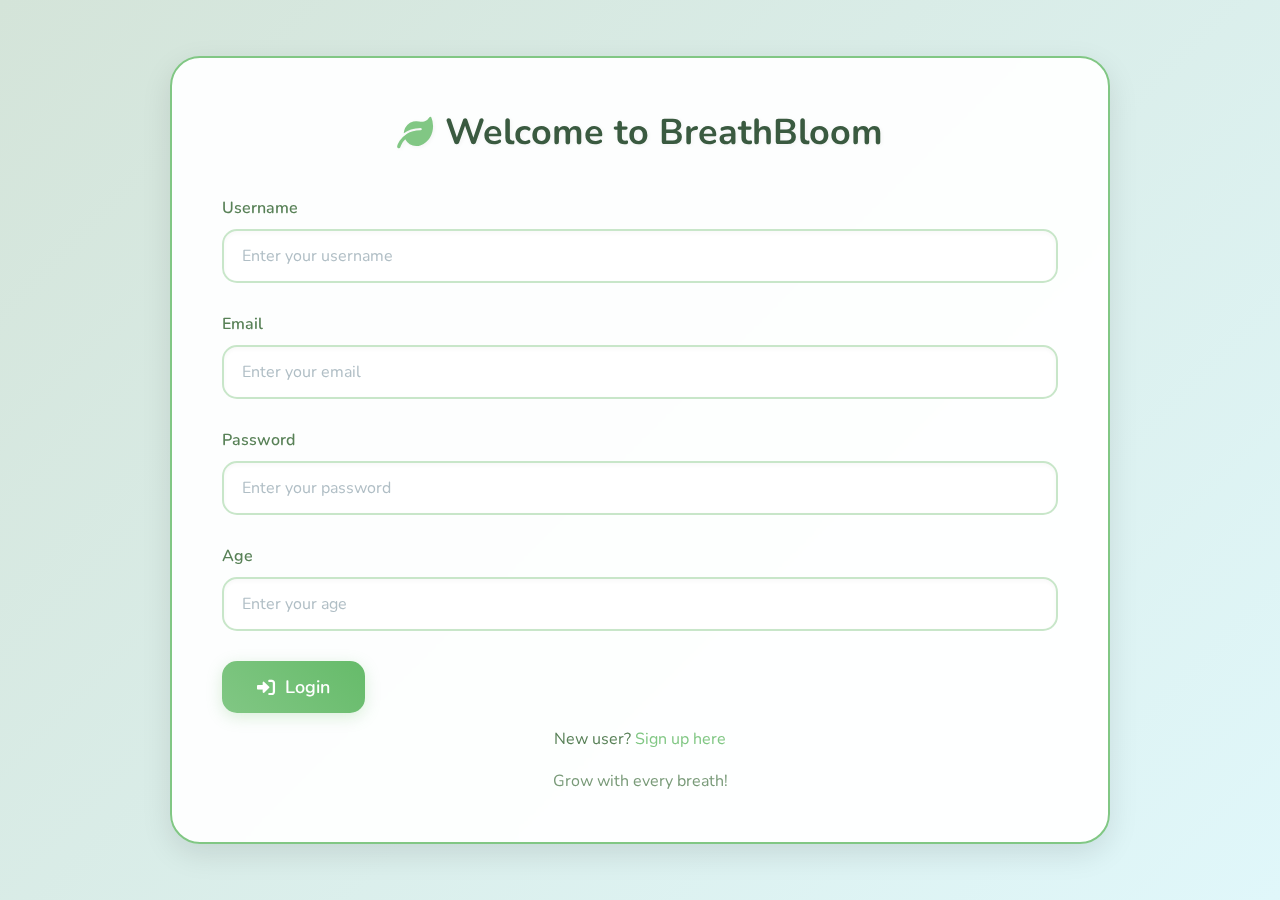
<file: frontend/index.html>
<!DOCTYPE html>
<html lang="en">
<head>
    <meta charset="UTF-8">
    <meta name="viewport" content="width=device-width, initial-scale=1.0">
    <title>BreathBloom - Login</title>
    <link rel="stylesheet" href="styles.css">
    <link href="https://fonts.googleapis.com/css2?family=Nunito:wght@400;600;700&display=swap" rel="stylesheet">
    <link rel="stylesheet" href="https://cdnjs.cloudflare.com/ajax/libs/font-awesome/6.0.0-beta3/css/all.min.css">
</head>
<body>
    <div class="container">
        <div class="login-box fade">
            <h1><i class="fas fa-leaf"></i> Welcome to BreathBloom</h1>
            <form id="login-form">
                <div class="input-group">
                    <label for="username">Username</label>
                    <input type="text" id="username" placeholder="Enter your username" required>
                </div>
                <div class="input-group">
                    <label for="email">Email</label>
                    <input type="email" id="email" placeholder="Enter your email" required>
                </div>
                <div class="input-group">
                    <label for="password">Password</label>
                    <input type="password" id="password" placeholder="Enter your password" required>
                </div>
                <div class="input-group">
                    <label for="age">Age</label>
                    <input type="number" id="age" placeholder="Enter your age" min="5" max="100" required>
                </div>
                <button type="submit"><i class="fas fa-sign-in-alt"></i> Login</button>
                <p class="signup-link">New user? <a href="signup.html">Sign up here</a></p>
            </form>
            <p class="slogan">Grow with every breath!</p>
        </div>
    </div>
    <script src="script.js"></script>
</body>
</html>
</file>
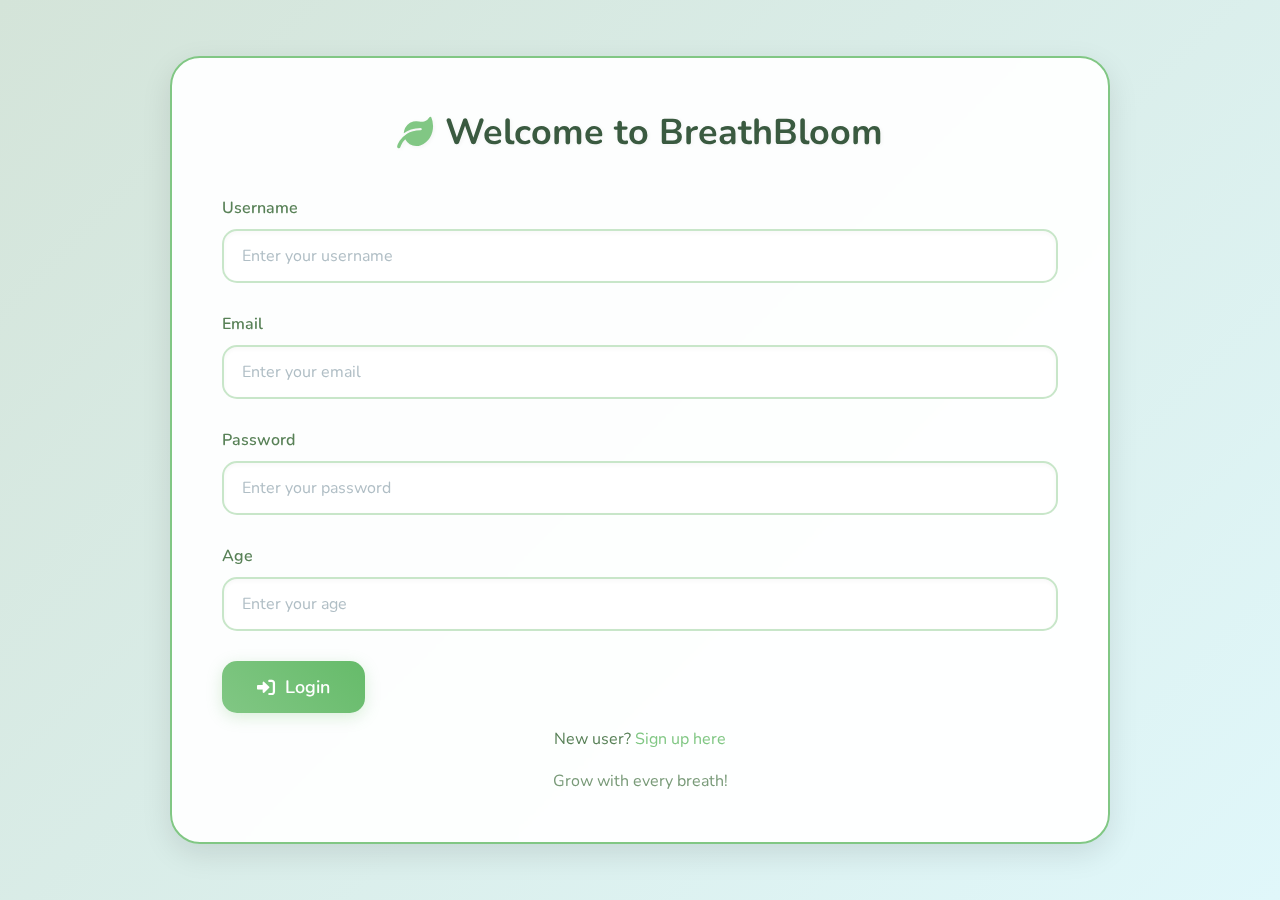
<file: frontend/city.html>
<!DOCTYPE html>
<html lang="en">
<head>
    <meta charset="UTF-8">
    <meta name="viewport" content="width=device-width, initial-scale=1.0">
    <title>BreathBloom - Select City</title>
    <link rel="stylesheet" href="styles.css">
    <link href="https://fonts.googleapis.com/css2?family=Nunito:wght@400;600;700&display=swap" rel="stylesheet">
    <link rel="stylesheet" href="https://cdnjs.cloudflare.com/ajax/libs/font-awesome/6.0.0-beta3/css/all.min.css">
</head>
<body>
    <div class="container">
        <div class="city-box fade">
            <h1><i class="fas fa-map-marker-alt"></i> Select Your City</h1>
            <select id="city-select">
                <option value="">Choose a city in India</option>
            </select>
            <button id="submit-city"><i class="fas fa-arrow-right"></i> Continue</button>
            <p class="slogan">Explore your air quality journey!</p>
        </div>
    </div>
    <script src="script.js"></script>
</body>
</html>
</file>
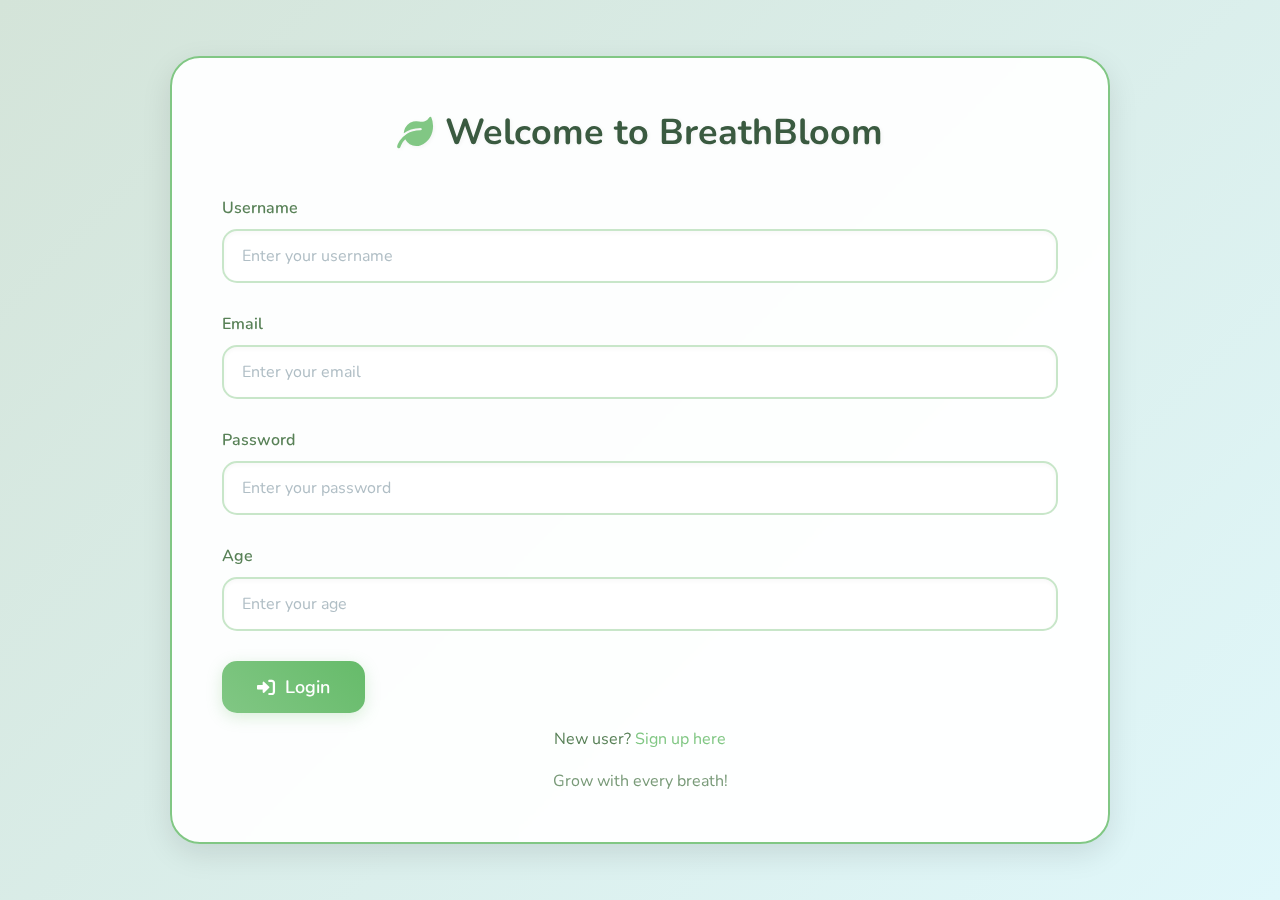
<file: frontend/profile.html>
<!DOCTYPE html>
<html lang="en">
<head>
    <meta charset="UTF-8">
    <meta name="viewport" content="width=device-width, initial-scale=1.0">
    <title>BreathBloom - Profile</title>
    <link rel="stylesheet" href="styles.css">
    <link href="https://fonts.googleapis.com/css2?family=Nunito:wght@400;600;700&display=swap" rel="stylesheet">
    <link rel="stylesheet" href="https://cdnjs.cloudflare.com/ajax/libs/font-awesome/6.0.0-beta3/css/all.min.css">
</head>
<body>
    <div class="container fade">
        <header>
            <h1><i class="fas fa-user-circle"></i> User Profile</h1>
            <div class="header-buttons">
                <button id="theme-toggle"><i class="fas fa-moon"></i> Toggle Theme</button>
                <button id="logout-btn"><i class="fas fa-sign-out-alt"></i> Logout</button>
                <button id="back-btn"><i class="fas fa-arrow-left"></i> Back to Dashboard</button>
            </div>
        </header>

        <div class="profile-info">
            <div class="profile-image-container">
                <img id="profile-image" src="" alt="Profile Image" style="display: none;">
            </div>
            <h2 id="user-username"></h2>
            <p>Email: <span id="user-email"></span></p>
            <p>Age: <span id="user-age"></span></p>
            <p>City: <span id="user-city"></span></p>
            <p>Bloom Points: <span id="user-points"></span></p>
            <p>Tasks Completed: <span id="user-tasks"></span></p>
            <button id="edit-profile-btn"><i class="fas fa-edit"></i> Edit Profile</button>
        </div>

        <div class="badges">
            <h3><i class="fas fa-medal"></i> Badges</h3>
            <ul id="badges-list"></ul>
            <button id="share-achievements"><i class="fas fa-share-alt"></i> Share Achievements</button>
        </div>

        <div class="rewards">
            <h3><i class="fas fa-gift"></i> Redeem Rewards</h3>
            <ul id="rewards-list"></ul>
        </div>

        <div class="achievements">
            <h3><i class="fas fa-trophy"></i> Achievements</h3>
            <ul id="achievements-list"></ul>
        </div>
    </div>

    <div id="edit-profile-modal" class="modal">
        <div class="modal-content">
            <span class="close">×</span>
            <h2><i class="fas fa-edit"></i> Edit Profile</h2>
            <form id="edit-profile-form">
                <div class="input-group">
                    <label for="edit-username">Username</label>
                    <input type="text" id="edit-username" placeholder="Enter your username" required>
                </div>
                <div class="input-group">
                    <label for="edit-email">Email</label>
                    <input type="email" id="edit-email" placeholder="Enter your email" required>
                </div>
                <div class="input-group">
                    <label for="edit-age">Age</label>
                    <input type="number" id="edit-age" placeholder="Enter your age" min="5" max="100" required>
                </div>
                <div class="input-group">
                    <label for="edit-city">City</label>
                    <input type="text" id="edit-city" placeholder="Enter your city">
                </div>
                <div class="input-group">
                    <label for="edit-profile-image">Profile Image</label>
                    <input type="file" id="edit-profile-image" accept="image/*">
                </div>
                <button type="submit"><i class="fas fa-save"></i> Save Changes</button>
            </form>
        </div>
    </div>

    <div id="notification" class="notification"></div>

    <script src="script.js"></script>
</body>
</html>
</file>
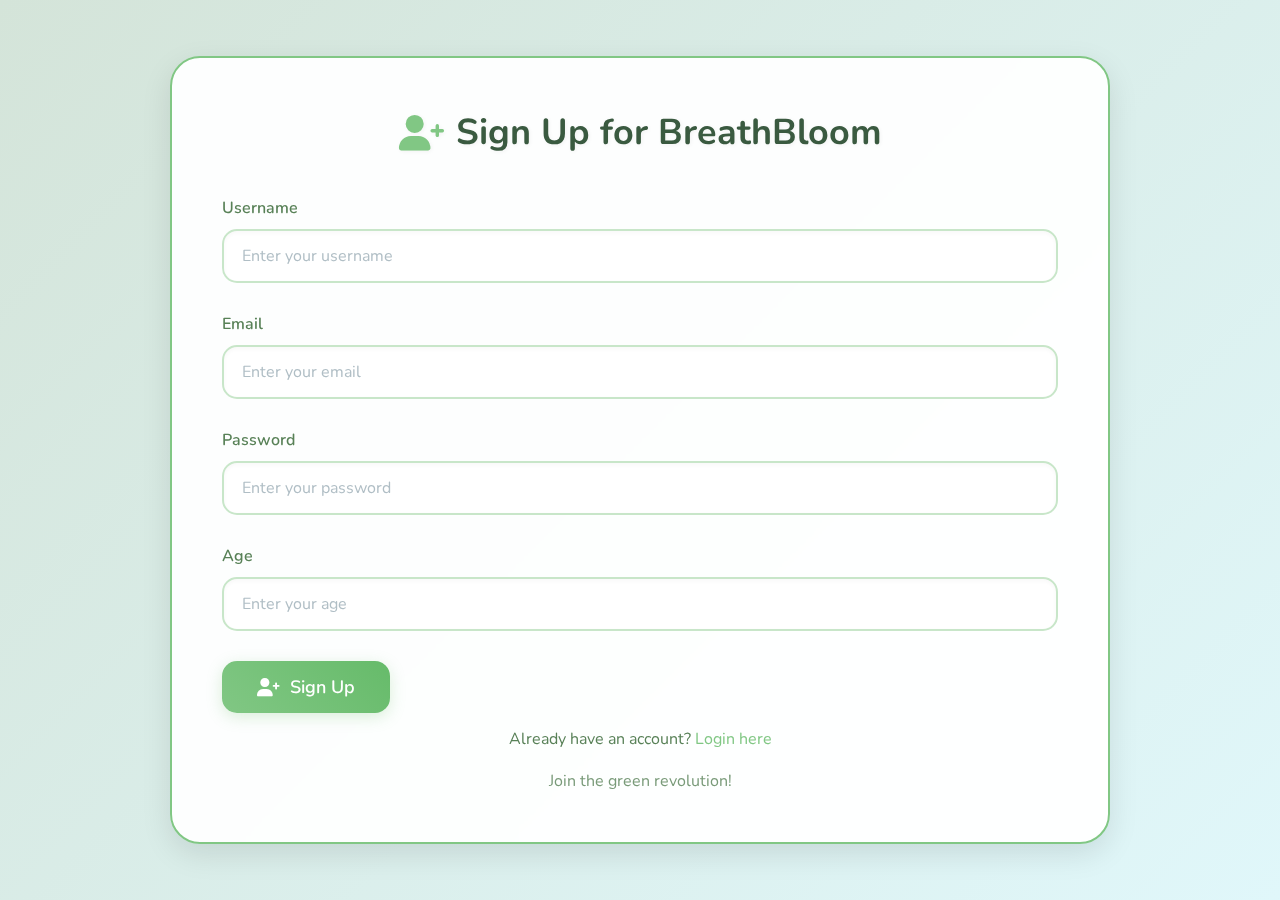
<file: frontend/signup.html>
<!DOCTYPE html>
<html lang="en">
<head>
    <meta charset="UTF-8">
    <meta name="viewport" content="width=device-width, initial-scale=1.0">
    <title>BreathBloom - Sign Up</title>
    <link rel="stylesheet" href="styles.css">
    <link href="https://fonts.googleapis.com/css2?family=Nunito:wght@400;600;700&display=swap" rel="stylesheet">
    <link rel="stylesheet" href="https://cdnjs.cloudflare.com/ajax/libs/font-awesome/6.0.0-beta3/css/all.min.css">
</head>
<body>
    <div class="container">
        <div class="login-box fade">
            <h1><i class="fas fa-user-plus"></i> Sign Up for BreathBloom</h1>
            <form id="signup-form">
                <div class="input-group">
                    <label for="username">Username</label>
                    <input type="text" id="username" placeholder="Enter your username" required>
                </div>
                <div class="input-group">
                    <label for="email">Email</label>
                    <input type="email" id="email" placeholder="Enter your email" required>
                </div>
                <div class="input-group">
                    <label for="password">Password</label>
                    <input type="password" id="password" placeholder="Enter your password" required>
                </div>
                <div class="input-group">
                    <label for="age">Age</label>
                    <input type="number" id="age" placeholder="Enter your age" min="5" max="100" required>
                </div>
                <button type="submit"><i class="fas fa-user-plus"></i> Sign Up</button>
                <p class="login-link">Already have an account? <a href="index.html">Login here</a></p>
            </form>
            <p class="slogan">Join the green revolution!</p>
        </div>
    </div>
    <script src="script.js"></script>
</body>
</html>
</file>
<file: frontend/styles.css>
* {
    margin: 0;
    padding: 0;
    box-sizing: border-box;
    font-family: 'Nunito', sans-serif;
}

body {
    background: linear-gradient(135deg, #d4e4d9, #e0f7fa);
    min-height: 100vh;
    overflow-x: hidden;
    position: relative;
    display: flex;
    justify-content: center;
    align-items: center;
}

body.dark-mode {
    background: linear-gradient(135deg, #2a3d34, #1a3c34);
    color: #e0f7fa;
}

body.dark-mode .container {
    background: rgba(0, 0, 0, 0.5);
}

body.dark-mode .login-box,
body.dark-mode .city-box,
body.dark-mode .aqi-display,
body.dark-mode .effects,
body.dark-mode .aqi-history,
body.dark-mode .tasks,
body.dark-mode .leaderboard,
body.dark-mode .profile-info,
body.dark-mode .badges,
body.dark-mode .rewards,
body.dark-mode .achievements,
body.dark-mode .modal-content {
    background: linear-gradient(45deg, #3a5a40, #588157);
    color: #e0f7fa;
}

body.dark-mode .input-group input,
body.dark-mode #city-select,
body.dark-mode #task-list li,
body.dark-mode .points,
body.dark-mode #leaderboard-list li,
body.dark-mode .profile-info p,
body.dark-mode #badges-list li,
body.dark-mode #rewards-list li,
body.dark-mode #achievements-list li {
    background: rgba(255, 255, 255, 0.1);
    color: #e0f7fa;
}

body.dark-mode .slogan,
body.dark-mode .signup-link,
body.dark-mode .login-link {
    color: #a5d6a7;
}

body.dark-mode .signup-link a,
body.dark-mode .login-link a {
    color: #81c784;
}

.container {
    width: 100%;
    max-width: 1000px;
    padding: 30px;
    z-index: 1;
    position: relative;
}

.slogan {
    font-size: 16px;
    color: #588157;
    margin-top: 20px;
    opacity: 0.8;
}

/* Login Page */
.login-box {
    background: rgba(255, 255, 255, 0.95);
    border-radius: 30px;
    padding: 50px;
    border: 2px solid #81c784;
    box-shadow: 0 10px 30px rgba(0, 0, 0, 0.1);
    backdrop-filter: blur(8px);
    text-align: center;
    position: relative;
    overflow: hidden;
    animation: float 6s ease-in-out infinite;
}

.login-box h1 {
    font-size: 36px;
    font-weight: 700;
    color: #3a5a40;
    margin-bottom: 40px;
    text-shadow: 1px 1px 4px rgba(0, 0, 0, 0.05);
    display: flex;
    align-items: center;
    justify-content: center;
}

.login-box h1 i {
    margin-right: 12px;
    color: #81c784;
}

.signup-link, .login-link {
    margin-top: 15px;
    font-size: 16px;
    color: #588157;
}

.signup-link a, .login-link a {
    color: #81c784;
    text-decoration: none;
}

.signup-link a:hover, .login-link a:hover {
    text-decoration: underline;
}

.input-group {
    margin-bottom: 30px;
    text-align: left;
    position: relative;
}

.input-group label {
    display: block;
    font-size: 16px;
    color: #588157;
    margin-bottom: 10px;
    font-weight: 600;
}

.input-group input {
    width: 100%;
    padding: 14px 18px;
    border: 2px solid #c8e6c9;
    border-radius: 15px;
    font-size: 16px;
    background: rgba(255, 255, 255, 0.9);
    transition: all 0.3s ease;
    box-shadow: inset 0 2px 4px rgba(0, 0, 0, 0.03);
}

.input-group input:focus {
    border-color: #81c784;
    box-shadow: 0 0 10px rgba(129, 199, 132, 0.2), inset 0 2px 4px rgba(0, 0, 0, 0.03);
    outline: none;
}

.input-group input::placeholder {
    color: #b0bec5;
}

.login-box button {
    background: linear-gradient(45deg, #81c784, #66bb6a);
    color: white;
    border: none;
    padding: 14px 35px;
    border-radius: 15px;
    font-size: 18px;
    font-weight: 600;
    cursor: pointer;
    transition: all 0.3s ease;
    position: relative;
    overflow: hidden;
    display: flex;
    align-items: center;
    justify-content: center;
    box-shadow: 0 4px 15px rgba(129, 199, 132, 0.3);
}

.login-box button i {
    margin-right: 10px;
}

.login-box button:hover {
    transform: translateY(-2px);
    box-shadow: 0 6px 20px rgba(129, 199, 132, 0.4);
}

.login-box button::before {
    content: '';
    position: absolute;
    top: 0;
    left: -100%;
    width: 100%;
    height: 100%;
    background: linear-gradient(90deg, transparent, rgba(255, 255, 255, 0.3), transparent);
    transition: 0.5s;
}

.login-box button:hover::before {
    left: 100%;
}

/* City Selection Page */
.city-box {
    background: rgba(255, 255, 255, 0.95);
    border-radius: 30px;
    padding: 50px;
    border: 2px solid #81c784;
    box-shadow: 0 10px 30px rgba(0, 0, 0, 0.1);
    backdrop-filter: blur(8px);
    text-align: center;
    position: relative;
    overflow: hidden;
    animation: float 6s ease-in-out infinite;
}

.city-box h1 {
    font-size: 36px;
    font-weight: 700;
    color: #3a5a40;
    margin-bottom: 40px;
    text-shadow: 1px 1px 4px rgba(0, 0, 0, 0.05);
    display: flex;
    align-items: center;
    justify-content: center;
}

.city-box h1 i {
    margin-right: 12px;
    color: #81c784;
}

#city-select {
    width: 100%;
    padding: 14px 18px;
    border: 2px solid #c8e6c9;
    border-radius: 15px;
    font-size: 16px;
    background: rgba(255, 255, 255, 0.9);
    margin-bottom: 30px;
    transition: all 0.3s ease;
    box-shadow: inset 0 2px 4px rgba(0, 0, 0, 0.03);
    appearance: none;
    background-image: linear-gradient(45deg, transparent 50%, #81c784 50%), linear-gradient(135deg, #81c784 50%, transparent 50%);
    background-position: calc(100% - 20px) center, calc(100% - 15px) center;
    background-size: 10px 10px, 10px 10px;
    background-repeat: no-repeat;
}

#city-select:focus {
    border-color: #81c784;
    box-shadow: 0 0 10px rgba(129, 199, 132, 0.2), inset 0 2px 4px rgba(0, 0, 0, 0.03);
    outline: none;
}

.city-box button {
    background: linear-gradient(45deg, #81c784, #66bb6a);
    color: white;
    border: none;
    padding: 14px 35px;
    border-radius: 15px;
    font-size: 18px;
    font-weight: 600;
    cursor: pointer;
    transition: all 0.3s ease;
    position: relative;
    overflow: hidden;
    display: flex;
    align-items: center;
    justify-content: center;
    box-shadow: 0 4px 15px rgba(129, 199, 132, 0.3);
}

.city-box button i {
    margin-right: 10px;
}

.city-box button:hover {
    transform: translateY(-2px);
    box-shadow: 0 6px 20px rgba(129, 199, 132, 0.4);
}

.city-box button::before {
    content: '';
    position: absolute;
    top: 0;
    left: -100%;
    width: 100%;
    height: 100%;
    background: linear-gradient(90deg, transparent, rgba(255, 255, 255, 0.3), transparent);
    transition: 0.5s;
}

.city-box button:hover::before {
    left: 100%;
}

/* Header (Main Page) */
header {
    display: flex;
    justify-content: space-between;
    align-items: center;
    background: linear-gradient(45deg, #81c784, #66bb6a);
    border-radius: 20px;
    padding: 20px 30px;
    border: 2px solid rgba(255, 255, 255, 0.8);
    box-shadow: 0 6px 15px rgba(0, 0, 0, 0.1);
    backdrop-filter: blur(8px);
    position: relative;
    margin-bottom: 30px;
    animation: pulse 8s ease-in-out infinite;
}

header h1 {
    font-size: 32px;
    font-weight: 700;
    color: white;
    text-shadow: 1px 1px 4px rgba(0, 0, 0, 0.1);
    display: flex;
    align-items: center;
}

header h1 i {
    margin-right: 12px;
    color: #ffffff;
}

.location {
    font-size: 18px;
    color: white;
    text-shadow: 1px 1px 4px rgba(0, 0, 0, 0.1);
}

.header-buttons {
    display: flex;
    gap: 15px;
}

#theme-toggle, #logout-btn, #profile-btn, #back-btn, #edit-profile-btn {
    background: linear-gradient(45deg, #ffccbc, #ffab91);
    color: white;
    border: none;
    padding: 12px 25px;
    border-radius: 15px;
    font-size: 16px;
    font-weight: 600;
    cursor: pointer;
    transition: all 0.3s ease;
    position: relative;
    overflow: hidden;
    display: flex;
    align-items: center;
    box-shadow: 0 4px 10px rgba(255, 204, 188, 0.3);
}

#theme-toggle i, #logout-btn i, #profile-btn i, #back-btn i, #edit-profile-btn i {
    margin-right: 8px;
}

#theme-toggle:hover, #logout-btn:hover, #profile-btn:hover, #back-btn:hover, #edit-profile-btn:hover {
    transform: translateY(-2px);
    box-shadow: 0 6px 15px rgba(255, 204, 188, 0.4);
}

#theme-toggle::before, #logout-btn::before, #profile-btn::before, #back-btn::before, #edit-profile-btn::before {
    content: '';
    position: absolute;
    top: 0;
    left: -100%;
    width: 100%;
    height: 100%;
    background: linear-gradient(90deg, transparent, rgba(255, 255, 255, 0.3), transparent);
    transition: 0.5s;
}

#theme-toggle:hover::before, #logout-btn:hover::before, #profile-btn:hover::before, #back-btn:hover::before, #edit-profile-btn:hover::before {
    left: 100%;
}

/* AQI Display */
.aqi-display {
    text-align: center;
    margin: 30px 0;
    padding: 40px;
    background: linear-gradient(45deg, #c8e6c9, #b2dfdb);
    border-radius: 20px;
    box-shadow: 0 6px 15px rgba(0, 0, 0, 0.1);
    border: 2px solid rgba(255, 255, 255, 0.7);
    backdrop-filter: blur(8px);
    position: relative;
    overflow: hidden;
    animation: pulse 8s ease-in-out infinite;
    transition: background 0.5s ease, box-shadow 0.5s ease;
}

/* AQI Color Classes */
.aqi-display.good {
    background: linear-gradient(45deg, #c8e6c9, #b2dfdb);
    box-shadow: 0 6px 15px rgba(129, 199, 132, 0.3);
}

.aqi-display.moderate {
    background: linear-gradient(45deg, #fff9c4, #ffeb3b);
    box-shadow: 0 6px 15px rgba(255, 235, 59, 0.3);
}

.aqi-display.unhealthy-sensitive {
    background: linear-gradient(45deg, #ffcc80, #ff9800);
    box-shadow: 0 6px 15px rgba(255, 152, 0, 0.3);
}

.aqi-display.unhealthy {
    background: linear-gradient(45deg, #ef5350, #f44336);
    box-shadow: 0 6px 15px rgba(244, 67, 54, 0.3);
}

.aqi-display.very-unhealthy {
    background: linear-gradient(45deg, #ce93d8, #9c27b0);
    box-shadow: 0 6px 15px rgba(156, 39, 176, 0.3);
}

.aqi-display.hazardous {
    background: linear-gradient(45deg, #f06292, #d81b60);
    box-shadow: 0 6px 15px rgba(216, 27, 96, 0.3);
}

.aqi-display h2 {
    font-size: 48px;
    font-weight: 700;
    color: #3a5a40;
    text-shadow: 0 0 10px rgba(255, 255, 255, 0.5);
}

.aqi-display.good h2,
.aqi-display.moderate h2 {
    color: #3a5a40;
}

.aqi-display.unhealthy-sensitive h2,
.aqi-display.unhealthy h2,
.aqi-display.very-unhealthy h2,
.aqi-display.hazardous h2 {
    color: #ffffff;
    text-shadow: 0 0 10px rgba(0, 0, 0, 0.3);
}

.progress-bar {
    width: 100%;
    height: 12px;
    background: #e0e0e0;
    border-radius: 6px;
    margin-top: 15px;
    overflow: hidden;
}

#progress {
    height: 100%;
    background: #81c784;
    width: 0%;
    transition: width 1s ease, background 0.5s ease;
}

/* Progress Bar Colors for AQI Ranges */
.aqi-display.good #progress {
    background: #81c784;
}

.aqi-display.moderate #progress {
    background: #ffeb3b;
}

.aqi-display.unhealthy-sensitive #progress {
    background: #ff9800;
}

.aqi-display.unhealthy #progress {
    background: #f44336;
}

.aqi-display.very-unhealthy #progress {
    background: #9c27b0;
}

.aqi-display.hazardous #progress {
    background: #d81b60;
}

#aqi-description {
    font-size: 22px;
    margin-top: 15px;
    color: #588157;
    text-shadow: 1px 1px 4px rgba(0, 0, 0, 0.05);
    font-weight: 600;
}

.aqi-display.good #aqi-description,
.aqi-display.moderate #aqi-description {
    color: #588157;
}

.aqi-display.unhealthy-sensitive #aqi-description,
.aqi-display.unhealthy #aqi-description,
.aqi-display.very-unhealthy #aqi-description,
.aqi-display.hazardous #aqi-description {
    color: #ffffff;
    text-shadow: 0 0 5px rgba(0, 0, 0, 0.3);
}

/* Effects Section */
.effects {
    background: linear-gradient(45deg, rgba(255, 255, 255, 0.95), #e0f7fa);
    border-radius: 20px;
    padding: 30px;
    border: 2px solid #81c784;
    box-shadow: 0 6px 15px rgba(0, 0, 0, 0.1);
    backdrop-filter: blur(8px);
    margin-bottom: 30px;
    position: relative;
    overflow: hidden;
    transition: border-color 0.5s ease;
}

/* Effects Section Border Colors for AQI Ranges */
.effects.good {
    border-color: #81c784;
}

.effects.moderate {
    border-color: #ffeb3b;
}

.effects.unhealthy-sensitive {
    border-color: #ff9800;
}

.effects.unhealthy {
    border-color: #f44336;
}

.effects.very-unhealthy {
    border-color: #9c27b0;
}

.effects.hazardous {
    border-color: #d81b60;
}

.effects h3 {
    font-size: 28px;
    font-weight: 700;
    margin-bottom: 20px;
    color: #3a5a40;
    text-shadow: 1px 1px 4px rgba(0, 0, 0, 0.05);
    display: flex;
    align-items: center;
}

.effects h3 i {
    margin-right: 12px;
    color: #81c784;
}

#effects-list .effect-row {
    display: flex;
    align-items: center;
    margin-bottom: 20px;
    padding: 15px;
    background: rgba(255, 255, 255, 0.9);
    border-radius: 15px;
    transition: all 0.3s ease;
    border-left: 4px solid #81c784;
    box-shadow: 0 2px 6px rgba(0, 0, 0, 0.05);
    cursor: pointer;
}

#effects-list .effect-row:hover {
    transform: scale(1.02);
    background: #ffffff;
    box-shadow: 0 4px 10px rgba(0, 0, 0, 0.1);
}

.effect-icon {
    width: 40px;
    height: 40px;
    margin-right: 15px;
    transition: transform 0.3s ease;
    background-size: contain;
    background-repeat: no-repeat;
    background-position: center;
}

#respiratory-icon {
    background-image: url('https://img.icons8.com/ios-filled/50/3a5a40/lungs.png');
}

#cardiovascular-icon {
    background-image: url('https://img.icons8.com/ios-filled/50/3a5a40/heart.png');
}

#visibility-icon {
    background-image: url('https://img.icons8.com/ios-filled/50/3a5a40/visibility.png');
}

/* AQI History Section */
.aqi-history {
    background: linear-gradient(45deg, rgba(255, 255, 255, 0.95), #e0f7fa);
    border-radius: 20px;
    padding: 30px;
    border: 2px solid #81c784;
    box-shadow: 0 6px 15px rgba(0, 0, 0, 0.1);
    backdrop-filter: blur(8px);
    margin-bottom: 30px;
    position: relative;
    overflow: hidden;
}

.aqi-history h3 {
    font-size: 28px;
    font-weight: 700;
    margin-bottom: 20px;
    color: #3a5a40;
    text-shadow: 1px 1px 4px rgba(0, 0, 0, 0.05);
    display: flex;
    align-items: center;
}

.aqi-history h3 i {
    margin-right: 12px;
    color: #81c784;
}

#aqi-history-chart {
    max-height: 220px;
}

/* Tasks and Points */
.tasks {
    background: linear-gradient(45deg, rgba(255, 255, 255, 0.95), #e0f7fa);
    border-radius: 20px;
    padding: 30px;
    border: 2px solid #81c784;
    box-shadow: 0 6px 15px rgba(0, 0, 0, 0.1);
    backdrop-filter: blur(8px);
    margin-bottom: 30px;
    position: relative;
    overflow: hidden;
}

.tasks h3 {
    font-size: 28px;
    font-weight: 700;
    margin-bottom: 20px;
    color: #3a5a40;
    text-shadow: 1px 1px 4px rgba(0, 0, 0, 0.05);
    display: flex;
    align-items: center;
}

.tasks h3 i {
    margin-right: 12px;
    color: #81c784;
}

#task-list {
    list-style-type: none;
    margin-bottom: 20px;
}

#task-list li {
    font-size: 16px;
    color: #3a5a40;
    margin-bottom: 15px;
    display: flex;
    justify-content: space-between;
    align-items: center;
    padding: 15px 20px;
    background: rgba(255, 255, 255, 0.9);
    border-radius: 15px;
    transition: all 0.3s ease;
    border-left: 4px solid #81c784;
    box-shadow: 0 2px 6px rgba(0, 0, 0, 0.05);
}

#task-list li:hover {
    transform: scale(1.02);
    background: #ffffff;
    box-shadow: 0 4px 10px rgba(0, 0, 0, 0.1);
}

#task-list li .task-info {
    display: flex;
    align-items: center;
    gap: 10px;
}

#task-list li .task-points {
    font-size: 14px;
    color: #81c784;
    font-weight: 600;
}

#task-list li button {
    background: linear-gradient(45deg, #81c784, #66bb6a);
    color: white;
    border: none;
    padding: 10px 20px;
    border-radius: 15px;
    font-size: 14px;
    font-weight: 600;
    cursor: pointer;
    transition: all 0.3s ease;
    position: relative;
    overflow: hidden;
    display: flex;
    align-items: center;
    box-shadow: 0 4px 10px rgba(129, 199, 132, 0.3);
}

#task-list li button i {
    margin-right: 8px;
}

#task-list li button:hover {
    transform: translateY(-2px);
    box-shadow: 0 6px 15px rgba(129, 199, 132, 0.4);
}

#task-list li button::before {
    content: '';
    position: absolute;
    top: 0;
    left: -100%;
    width: 100%;
    height: 100%;
    background: linear-gradient(90deg, transparent, rgba(255, 255, 255, 0.3), transparent);
    transition: 0.5s;
}

#task-list li button:hover::before {
    left: 100%;
}

.points {
    display: flex;
    justify-content: space-between;
    align-items: center;
    padding: 15px 20px;
    background: rgba(255, 255, 255, 0.9);
    border-radius: 15px;
    transition: all 0.3s ease;
    border-left: 4px solid #81c784;
    box-shadow: 0 2px 6px rgba(0, 0, 0, 0.05);
    margin-top: 15px;
}

.points:hover {
    background: #ffffff;
    box-shadow: 0 4px 10px rgba(0, 0, 0, 0.1);
}

.progress-circle {
    width: 30px;
    height: 30px;
    border: 3px solid #81c784;
    border-radius: 50%;
    border-top-color: #66bb6a;
    animation: spin 1s linear infinite;
}

#bloom-points {
    font-weight: 700;
    color: #3a5a40;
    font-size: 18px;
    display: flex;
    align-items: center;
}

.badge-progress {
    margin-top: 20px;
}

.badge-progress h4 {
    font-size: 18px;
    color: #3a5a40;
    margin-bottom: 15px;
}

#badge-progress {
    height: 100%;
    background: #81c784;
    width: 0%;
    transition: width 1s ease;
}

#badge-progress-text {
    font-size: 16px;
    color: #588157;
    margin-top: 10px;
}

/* Leaderboard */
.leaderboard {
    background: linear-gradient(45deg, rgba(255, 255, 255, 0.95), #e0f7fa);
    border-radius: 20px;
    padding: 30px;
    border: 2px solid #81c784;
    box-shadow: 0 6px 15px rgba(0, 0, 0, 0.1);
    backdrop-filter: blur(8px);
    margin-bottom: 30px;
    position: relative;
    overflow: hidden;
}

.leaderboard h3 {
    font-size: 28px;
    font-weight: 700;
    margin-bottom: 20px;
    color: #3a5a40;
    text-shadow: 1px 1px 4px rgba(0, 0, 0, 0.05);
    display: flex;
    align-items: center;
}

.leaderboard h3 i {
    margin-right: 12px;
    color: #81c784;
}

#leaderboard-list {
    list-style-type: none;
}

#leaderboard-list li {
    font-size: 16px;
    color: #3a5a40;
    margin-bottom: 15px;
    display: flex;
    justify-content: space-between;
    padding: 15px 20px;
    background: rgba(255, 255, 255, 0.9);
    border-radius: 15px;
    transition: all 0.3s ease;
    border-left: 4px solid #81c784;
    box-shadow: 0 2px 6px rgba(0, 0, 0, 0.05);
}

#leaderboard-list li:hover {
    transform: scale(1.02);
    background: #ffffff;
    box-shadow: 0 4px 10px rgba(0, 0, 0, 0.1);
}

/* Profile Page */
.profile-info {
    background: linear-gradient(45deg, rgba(255, 255, 255, 0.95), #e0f7fa);
    border-radius: 20px;
    padding: 30px;
    border: 2px solid #81c784;
    box-shadow: 0 6px 15px rgba(0, 0, 0, 0.1);
    backdrop-filter: blur(8px);
    margin-bottom: 30px;
    position: relative;
    overflow: hidden;
    text-align: center;
}

.profile-image-container {
    margin-bottom: 20px;
}

#profile-image {
    width: 120px;
    height: 120px;
    border-radius: 50%;
    object-fit: cover;
    border: 3px solid #81c784;
    box-shadow: 0 4px 10px rgba(0, 0, 0, 0.1);
}

.profile-info h2 {
    font-size: 32px;
    font-weight: 700;
    color: #3a5a40;
    margin-bottom: 20px;
    text-shadow: 1px 1px 4px rgba(0, 0, 0, 0.05);
    display: flex;
    align-items: center;
    justify-content: center;
}

.profile-info h2 i {
    margin-right: 12px;
    color: #81c784;
}

.profile-info p {
    font-size: 16px;
    color: #3a5a40;
    margin-bottom: 15px;
    display: flex;
    justify-content: space-between;
    padding: 15px 20px;
    background: rgba(255, 255, 255, 0.9);
    border-radius: 15px;
    transition: all 0.3s ease;
    border-left: 4px solid #81c784;
    box-shadow: 0 2px 6px rgba(0, 0, 0, 0.05);
}

.profile-info p:hover {
    transform: scale(1.02);
    background: #ffffff;
    box-shadow: 0 4px 10px rgba(0, 0, 0, 0.1);
}

.badges, .rewards, .achievements {
    background: linear-gradient(45deg, rgba(255, 255, 255, 0.95), #e0f7fa);
    border-radius: 20px;
    padding: 30px;
    border: 2px solid #81c784;
    box-shadow: 0 6px 15px rgba(0, 0, 0, 0.1);
    backdrop-filter: blur(8px);
    margin-bottom: 30px;
    position: relative;
    overflow: hidden;
}

.badges h3, .rewards h3, .achievements h3 {
    font-size: 28px;
    font-weight: 700;
    margin-bottom: 20px;
    color: #3a5a40;
    text-shadow: 1px 1px 4px rgba(0, 0, 0, 0.05);
    display: flex;
    align-items: center;
}

.badges h3 i, .rewards h3 i, .achievements h3 i {
    margin-right: 12px;
    color: #81c784;
}

#badges-list, #rewards-list, #achievements-list {
    list-style-type: none;
}

#badges-list li, #achievements-list li {
    font-size: 16px;
    color: #3a5a40;
    margin-bottom: 15px;
    padding: 15px 20px;
    background: rgba(255, 255, 255, 0.9);
    border-radius: 15px;
    display: flex;
    align-items: center;
    transition: all 0.3s ease;
    border-left: 4px solid #81c784;
    box-shadow: 0 2px 6px rgba(0, 0, 0, 0.05);
}

#badges-list li:hover, #achievements-list li:hover {
    transform: scale(1.02);
    background: #ffffff;
    box-shadow: 0 4px 10px rgba(0, 0, 0, 0.1);
}

#badges-list li::before, #achievements-list li::before {
    content: '🏆';
    margin-right: 10px;
    color: #ffab91;
}

#rewards-list li {
    font-size: 16px;
    color: #3a5a40;
    margin-bottom: 15px;
    display: flex;
    justify-content: space-between;
    align-items: center;
    padding: 15px 20px;
    background: rgba(255, 255, 255, 0.9);
    border-radius: 15px;
    transition: all 0.3s ease;
    border-left: 4px solid #81c784;
    box-shadow: 0 2px 6px rgba(0, 0, 0, 0.05);
}

#rewards-list li:hover {
    transform: scale(1.02);
    background: #ffffff;
    box-shadow: 0 4px 10px rgba(0, 0, 0, 0.1);
}

#rewards-list li button {
    background: linear-gradient(45deg, #ffccbc, #ffab91);
    color: white;
    border: none;
    padding: 10px 20px;
    border-radius: 15px;
    font-size: 14px;
    font-weight: 600;
    cursor: pointer;
    transition: all 0.3s ease;
    position: relative;
    overflow: hidden;
    display: flex;
    align-items: center;
    box-shadow: 0 4px 10px rgba(255, 204, 188, 0.3);
}

#rewards-list li button i {
    margin-right: 8px;
}

#rewards-list li button:hover {
    transform: translateY(-2px);
    box-shadow: 0 6px 15px rgba(255, 204, 188, 0.4);
}

#rewards-list li button::before {
    content: '';
    position: absolute;
    top: 0;
    left: -100%;
    width: 100%;
    height: 100%;
    background: linear-gradient(90deg, transparent, rgba(255, 255, 255, 0.3), transparent);
    transition: 0.5s;
}

#rewards-list li button:hover::before {
    left: 100%;
}

#share-achievements {
    background: linear-gradient(45deg, #81c784, #66bb6a);
    color: white;
    border: none;
    padding: 12px 25px;
    border-radius: 15px;
    font-size: 16px;
    font-weight: 600;
    cursor: pointer;
    transition: all 0.3s ease;
    position: relative;
    overflow: hidden;
    display: flex;
    align-items: center;
    margin-top: 15px;
    box-shadow: 0 4px 10px rgba(129, 199, 132, 0.3);
}

#share-achievements i {
    margin-right: 8px;
}

#share-achievements:hover {
    transform: translateY(-2px);
    box-shadow: 0 6px 15px rgba(129, 199, 132, 0.4);
}

#share-achievements::before {
    content: '';
    position: absolute;
    top: 0;
    left: -100%;
    width: 100%;
    height: 100%;
    background: linear-gradient(90deg, transparent, rgba(255, 255, 255, 0.3), transparent);
    transition: 0.5s;
}

#share-achievements:hover::before {
    left: 100%;
}

/* Task Verification Modal */
.modal {
    display: none;
    position: fixed;
    z-index: 1000;
    left: 0;
    top: 0;
    width: 100%;
    height: 100%;
    background-color: rgba(0, 0, 0, 0.5);
    overflow: auto;
    backdrop-filter: blur(5px);
    animation: fadeIn 0.5s ease-in-out;
}

.modal-content {
    background: linear-gradient(45deg, rgba(255, 255, 255, 0.95), #e0f7fa);
    margin: 10% auto;
    padding: 30px;
    border: 2px solid #81c784;
    border-radius: 20px;
    width: 90%;
    max-width: 500px;
    text-align: center;
    position: relative;
    box-shadow: 0 8px 20px rgba(0, 0, 0, 0.15);
    animation: popIn 0.5s ease-in-out;
}

.close {
    position: absolute;
    top: 15px;
    right: 25px;
    color: #588157;
    font-size: 30px;
    font-weight: bold;
    cursor: pointer;
    transition: all 0.3s ease;
}

.close:hover {
    color: #3a5a40;
    transform: rotate(90deg);
}

.modal-content h2 {
    font-size: 28px;
    font-weight: 700;
    color: #3a5a40;
    margin-bottom: 20px;
    display: flex;
    align-items: center;
    justify-content: center;
}

.modal-content h2 i {
    margin-right: 12px;
    color: #81c784;
}

.modal-content p {
    font-size: 16px;
    color: #3a5a40;
    margin-bottom: 25px;
}

#task-media, #edit-profile-image {
    display: block;
    margin: 0 auto 25px;
    padding: 14px 18px;
    border: 2px solid #c8e6c9;
    border-radius: 15px;
    background: rgba(255, 255, 255, 0.9);
    transition: all 0.3s ease;
    box-shadow: inset 0 2px 4px rgba(0, 0, 0, 0.03);
}

#task-media:focus, #edit-profile-image:focus {
    border-color: #81c784;
    box-shadow: 0 0 10px rgba(129, 199, 132, 0.2), inset 0 2px 4px rgba(0, 0, 0, 0.03);
    outline: none;
}

#submit-verification, #edit-profile-form button {
    background: linear-gradient(45deg, #81c784, #66bb6a);
    color: white;
    border: none;
    padding: 12px 30px;
    border-radius: 15px;
    font-size: 16px;
    font-weight: 600;
    cursor: pointer;
    transition: all 0.3s ease;
    display: flex;
    align-items: center;
    justify-content: center;
    box-shadow: 0 4px 10px rgba(129, 199, 132, 0.3);
}

#submit-verification i, #edit-profile-form button i {
    margin-right: 8px;
}

#submit-verification:hover, #edit-profile-form button:hover {
    transform: translateY(-2px);
    box-shadow: 0 6px 15px rgba(129, 199, 132, 0.4);
}

/* Notification Toast */
.notification {
    position: fixed;
    top: 20px;
    right: 20px;
    background: #81c784;
    color: white;
    padding: 15px 25px;
    border-radius: 15px;
    box-shadow: 0 4px 10px rgba(0, 0, 0, 0.15);
    z-index: 1000;
    display: none;
    animation: slideIn 0.5s ease-in-out;
}

.notification.show {
    display: block;
}

@keyframes slideIn {
    0% { transform: translateX(100%); opacity: 0; }
    100% { transform: translateX(0); opacity: 1; }
}

/* Animations */
@keyframes float {
    0% { transform: translateY(0); }
    50% { transform: translateY(-10px); }
    100% { transform: translateY(0); }
}

@keyframes pulse {
    0% { transform: scale(1); }
    50% { transform: scale(1.02); }
    100% { transform: scale(1); }
}

@keyframes sway {
    0% { transform: rotate(0deg); }
    50% { transform: rotate(10deg); }
    100% { transform: rotate(0deg); }
}

@keyframes shake {
    0% { transform: translateX(0); }
    25% { transform: translateX(-4px); }
    50% { transform: translateX(4px); }
    75% { transform: translateX(-4px); }
    100% { transform: translateX(0); }
}

@keyframes fade {
    0% { opacity: 1; }
    50% { opacity: 0.7; }
    100% { opacity: 1; }
}

@keyframes fadeIn {
    0% { opacity: 0; transform: scale(0.95); }
    100% { opacity: 1; transform: scale(1); }
}

@keyframes popIn {
    0% { transform: scale(0.9); opacity: 0; }
    100% { transform: scale(1); opacity: 1; }
}

.shake {
    animation: shake 1s infinite;
}

.pulse {
    animation: pulse 1s infinite;
}

.fade {
    animation: fadeIn 0.5s ease-in-out forwards;
}

/* Responsive Design */
@media (max-width: 600px) {
    .container {
        padding: 20px;
    }
    .login-box, .city-box, .aqi-display, .effects, .aqi-history, .tasks, .leaderboard, .profile-info, .badges, .rewards, .achievements {
        padding: 20px;
        border-radius: 20px;
    }
    header {
        flex-direction: column;
        gap: 20px;
    }
    .header-buttons {
        flex-direction: column;
        width: 100%;
        gap: 10px;
    }
    #theme-toggle, #logout-btn, #profile-btn, #back-btn, #edit-profile-btn {
        width: 100%;
    }
    .aqi-display {
        padding: 25px;
    }
    .effect-row, #task-list li, #leaderboard-list li, .profile-info p, #badges-list li, #rewards-list li, #achievements-list li {
        padding: 12px 15px;
    }
    #profile-image {
        width: 100px;
        height: 100px;
    }
}
</file>
